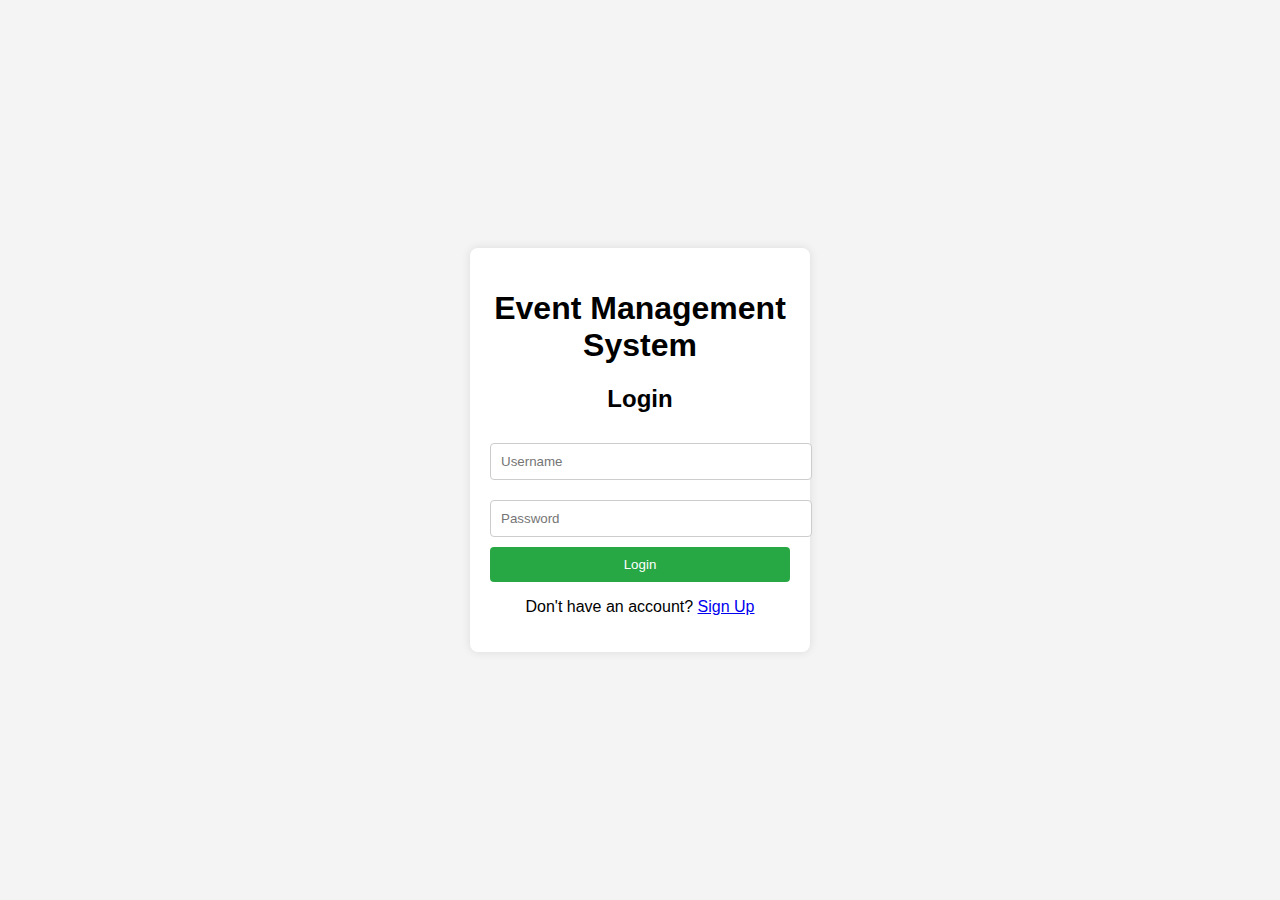
<file: Event Management System/index.html>
<!DOCTYPE html>
<html lang="en">
<head>
  <meta charset="UTF-8">
  <meta name="viewport" content="width=device-width, initial-scale=1.0">
  <title>Event Management System</title>
  <link rel="stylesheet" href="styles.css">
</head>
<body>
  <div class="container">
    <h1>Event Management System</h1>
    <div id="auth">
      <h2>Login</h2>
      <form id="loginForm">
        <input type="text" id="username" placeholder="Username" required>
        <input type="password" id="password" placeholder="Password" required>
        <button type="submit">Login</button>
      </form>
      <p>Don't have an account? <a href="#" id="showSignup">Sign Up</a></p>
    </div>
    <div id="signup" style="display: none;">
      <h2>Sign Up</h2>
      <form id="signupForm">
        <input type="text" id="newUsername" placeholder="Username" required>
        <input type="password" id="newPassword" placeholder="Password" required>
        <button type="submit">Sign Up</button>
      </form>
      <p>Already have an account? <a href="#" id="showLogin">Login</a></p>
    </div>
    <div id="events" style="display: none;">
      <h2>Events</h2>
      <form id="eventForm">
        <input type="text" id="eventTitle" placeholder="Title" required>
        <input type="date" id="eventDate" required>
        <input type="text" id="eventLocation" placeholder="Location" required>
        <textarea id="eventDescription" placeholder="Description" required></textarea>
        <button type="submit">Add Event</button>
      </form>
      <ul id="eventsList"></ul>
      <button id="logout">Logout</button>
    </div>
  </div>
  <script src="script.js"></script>
</body>
</html>
</file>
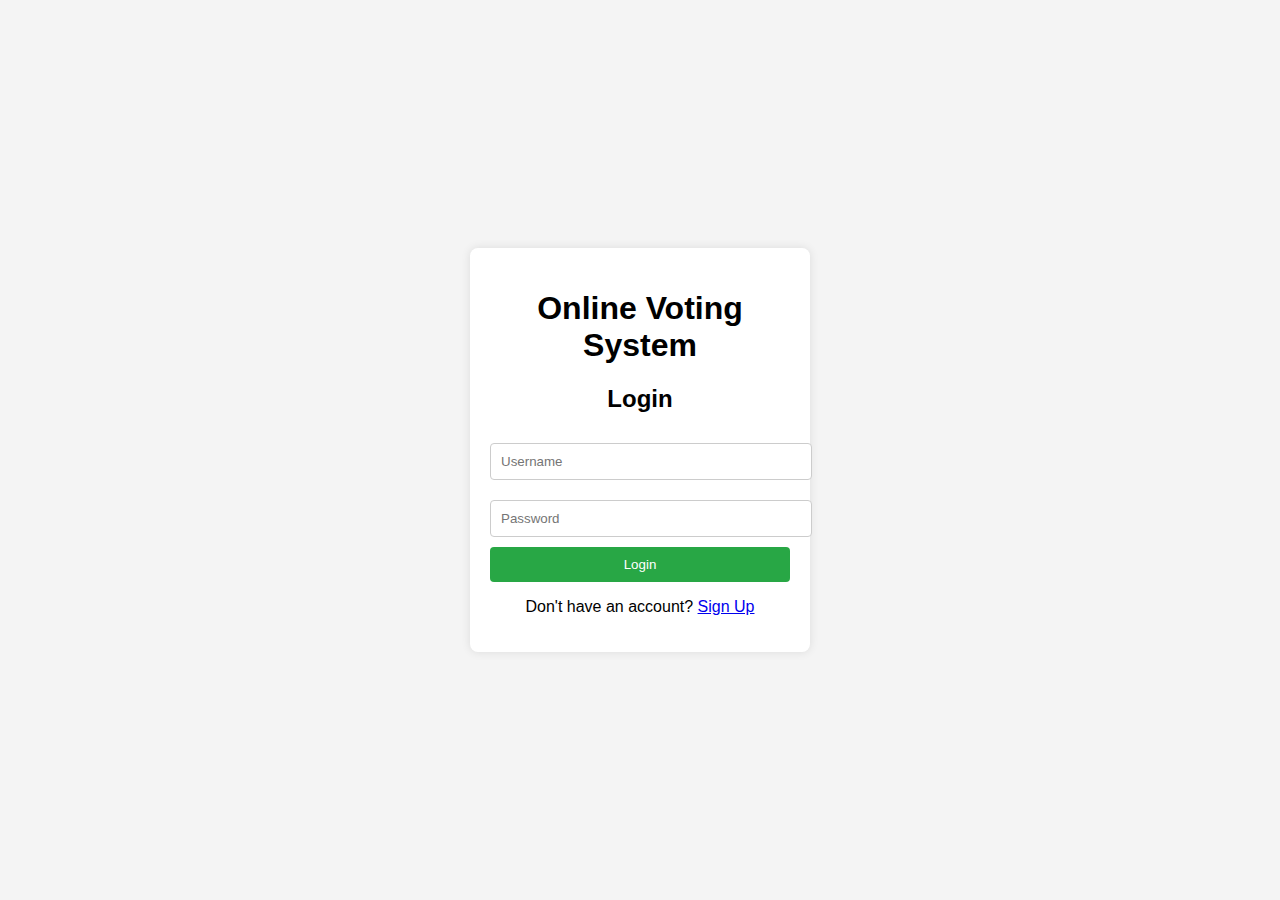
<file: online voting system/index.html>
<!DOCTYPE html>
<html lang="en">
<head>
  <meta charset="UTF-8">
  <meta name="viewport" content="width=device-width, initial-scale=1.0">
  <title>Online Voting System</title>
  <link rel="stylesheet" href="styles.css">
</head>
<body>
  <div class="container">
    <h1>Online Voting System</h1>
    <div id="auth">
      <h2>Login</h2>
      <form id="loginForm">
        <input type="text" id="username" placeholder="Username" required>
        <input type="password" id="password" placeholder="Password" required>
        <button type="submit">Login</button>
      </form>
      <p>Don't have an account? <a href="#" id="showSignup">Sign Up</a></p>
    </div>
    <div id="signup" style="display: none;">
      <h2>Sign Up</h2>
      <form id="signupForm">
        <input type="text" id="newUsername" placeholder="Username" required>
        <input type="password" id="newPassword" placeholder="Password" required>
        <button type="submit">Sign Up</button>
      </form>
      <p>Already have an account? <a href="#" id="showLogin">Login</a></p>
    </div>
    <div id="voting" style="display: none;">
      <h2>Vote for Your Candidate</h2>
      <ul id="candidatesList"></ul>
      <button id="logout">Logout</button>
    </div>
    <div id="results" style="display: none;">
      <h2>Voting Results</h2>
      <ul id="resultsList"></ul>
    </div>
  </div>
  <script src="script.js"></script>
</body>
</html>
</file>
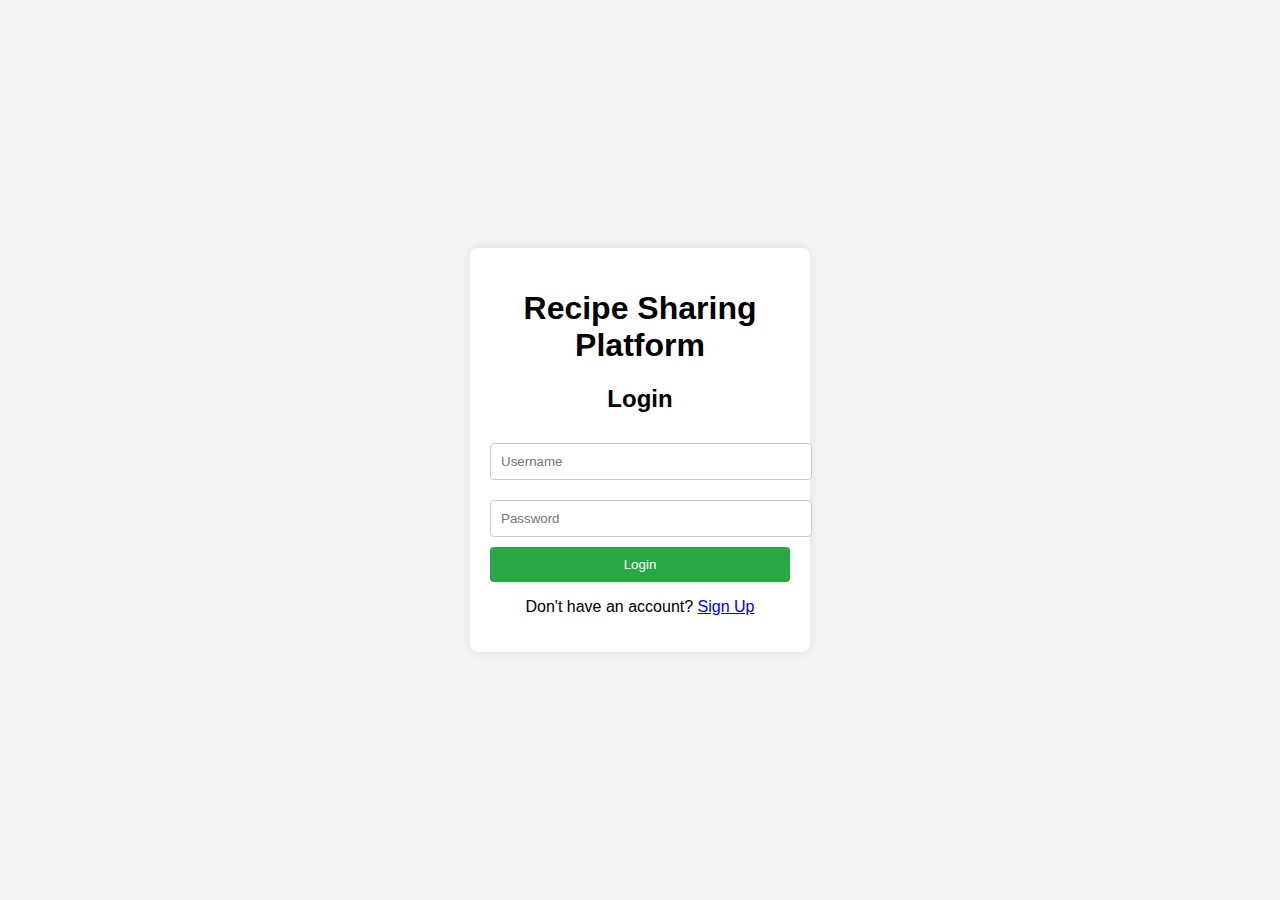
<file: recipe sharing/index.html>
<!DOCTYPE html>
<html lang="en">
<head>
  <meta charset="UTF-8">
  <meta name="viewport" content="width=device-width, initial-scale=1.0">
  <title>Recipe Sharing Platform</title>
  <link rel="stylesheet" href="styles.css">
</head>
<body>
  <div class="container">
    <h1>Recipe Sharing Platform</h1>
    <div id="auth">
      <h2>Login</h2>
      <form id="loginForm">
        <input type="text" id="username" placeholder="Username" required>
        <input type="password" id="password" placeholder="Password" required>
        <button type="submit">Login</button>
      </form>
      <p>Don't have an account? <a href="#" id="showSignup">Sign Up</a></p>
    </div>
    <div id="signup" style="display: none;">
      <h2>Sign Up</h2>
      <form id="signupForm">
        <input type="text" id="newUsername" placeholder="Username" required>
        <input type="password" id="newPassword" placeholder="Password" required>
        <button type="submit">Sign Up</button>
      </form>
      <p>Already have an account? <a href="#" id="showLogin">Login</a></p>
    </div>
    <div id="recipes" style="display: none;">
      <h2>Recipes</h2>
      <form id="recipeForm">
        <input type="text" id="recipeTitle" placeholder="Title" required>
        <textarea id="recipeIngredients" placeholder="Ingredients" required></textarea>
        <textarea id="recipeInstructions" placeholder="Instructions" required></textarea>
        <button type="submit">Add Recipe</button>
      </form>
      <ul id="recipesList"></ul>
      <button id="logout">Logout</button>
    </div>
  </div>
  <script src="script.js"></script>
</body>
</html>
</file>
<file: Event Management System/styles.css>
body {
  font-family: Arial, sans-serif;
  background-color: #f4f4f4;
  margin: 0;
  padding: 0;
  display: flex;
  justify-content: center;
  align-items: center;
  height: 100vh;
}

.container {
  background: white;
  padding: 20px;
  border-radius: 8px;
  box-shadow: 0 0 10px rgba(0, 0, 0, 0.1);
  width: 300px;
  text-align: center;
}

input, textarea {
  width: 100%;
  padding: 10px;
  margin: 10px 0;
  border: 1px solid #ccc;
  border-radius: 4px;
}

button {
  width: 100%;
  padding: 10px;
  background-color: #28a745;
  color: white;
  border: none;
  border-radius: 4px;
  cursor: pointer;
}

button:hover {
  background-color: #218838;
}

ul {
  list-style: none;
  padding: 0;
}

li {
  background: #f8f9fa;
  margin: 5px 0;
  padding: 10px;
  border: 1px solid #ddd;
  border-radius: 4px;
}
</file>
<file: online voting system/styles.css>
body {
  font-family: Arial, sans-serif;
  background-color: #f4f4f4;
  margin: 0;
  padding: 0;
  display: flex;
  justify-content: center;
  align-items: center;
  height: 100vh;
}

.container {
  background: white;
  padding: 20px;
  border-radius: 8px;
  box-shadow: 0 0 10px rgba(0, 0, 0, 0.1);
  width: 300px;
  text-align: center;
}

input {
  width: 100%;
  padding: 10px;
  margin: 10px 0;
  border: 1px solid #ccc;
  border-radius: 4px;
}

button {
  width: 100%;
  padding: 10px;
  background-color: #28a745;
  color: white;
  border: none;
  border-radius: 4px;
  cursor: pointer;
}

button:hover {
  background-color: #218838;
}

ul {
  list-style: none;
  padding: 0;
}

li {
  background: #f8f9fa;
  margin: 5px 0;
  padding: 10px;
  border: 1px solid #ddd;
  border-radius: 4px;
  cursor: pointer;
}

li:hover {
  background: #e2e6ea;
}
</file>
<file: recipe sharing/styles.css>
body {
  font-family: Arial, sans-serif;
  background-color: #f4f4f4;
  margin: 0;
  padding: 0;
  display: flex;
  justify-content: center;
  align-items: center;
  height: 100vh;
}

.container {
  background: white;
  padding: 20px;
  border-radius: 8px;
  box-shadow: 0 0 10px rgba(0, 0, 0, 0.1);
  width: 300px;
  text-align: center;
}

input, textarea {
  width: 100%;
  padding: 10px;
  margin: 10px 0;
  border: 1px solid #ccc;
  border-radius: 4px;
}

button {
  width: 100%;
  padding: 10px;
  background-color: #28a745;
  color: white;
  border: none;
  border-radius: 4px;
  cursor: pointer;
}

button:hover {
  background-color: #218838;
}

ul {
  list-style: none;
  padding: 0;
}

li {
  background: #f8f9fa;
  margin: 5px 0;
  padding: 10px;
  border: 1px solid #ddd;
  border-radius: 4px;
}
</file>
